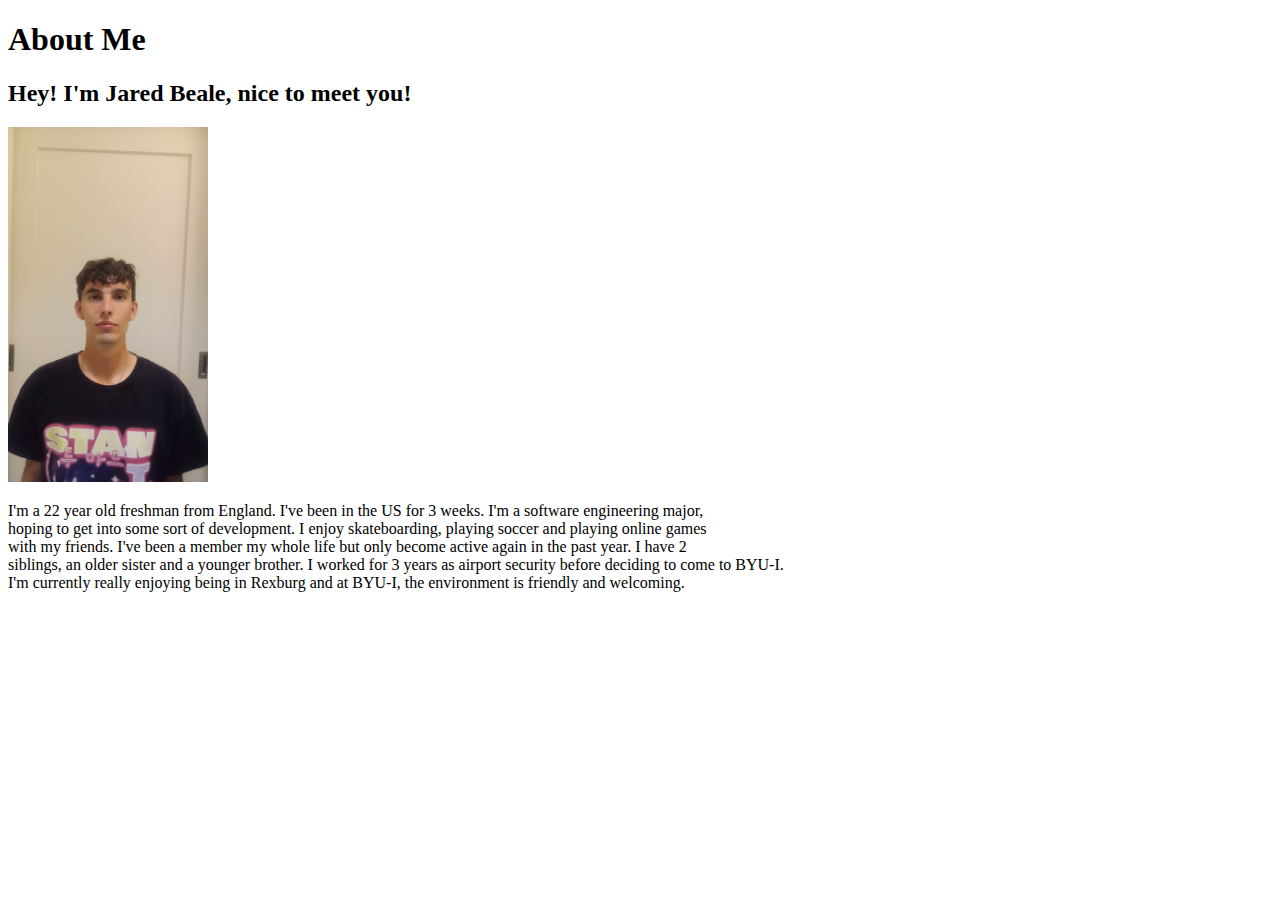
<file: aboutme/index.html>
<!DOCTYPE html>
<html lang="en">
<head>
    <title>Document</title>
</head>
<body>
    <h1>About Me</h1>
    <h2>Hey! I'm Jared Beale, nice to meet you!</h2>
    <img src="images/picofme.jpg" alt="me" width="200">
    <p>
    I'm a 22 year old freshman from England. I've been in the US for 3 weeks. I'm a software engineering major,<br> hoping to get into some sort of development. I enjoy skateboarding, playing soccer and playing online games<br> with my friends. I've been a member my whole life but only become active again in the past year. I have 2<br> siblings, an older sister and a younger brother. I worked for 3 years as airport security before deciding to come to BYU-I.<br> I'm currently really enjoying being in Rexburg and at BYU-I, the environment is friendly and welcoming.
    </p>
</body>
</html>
</file>
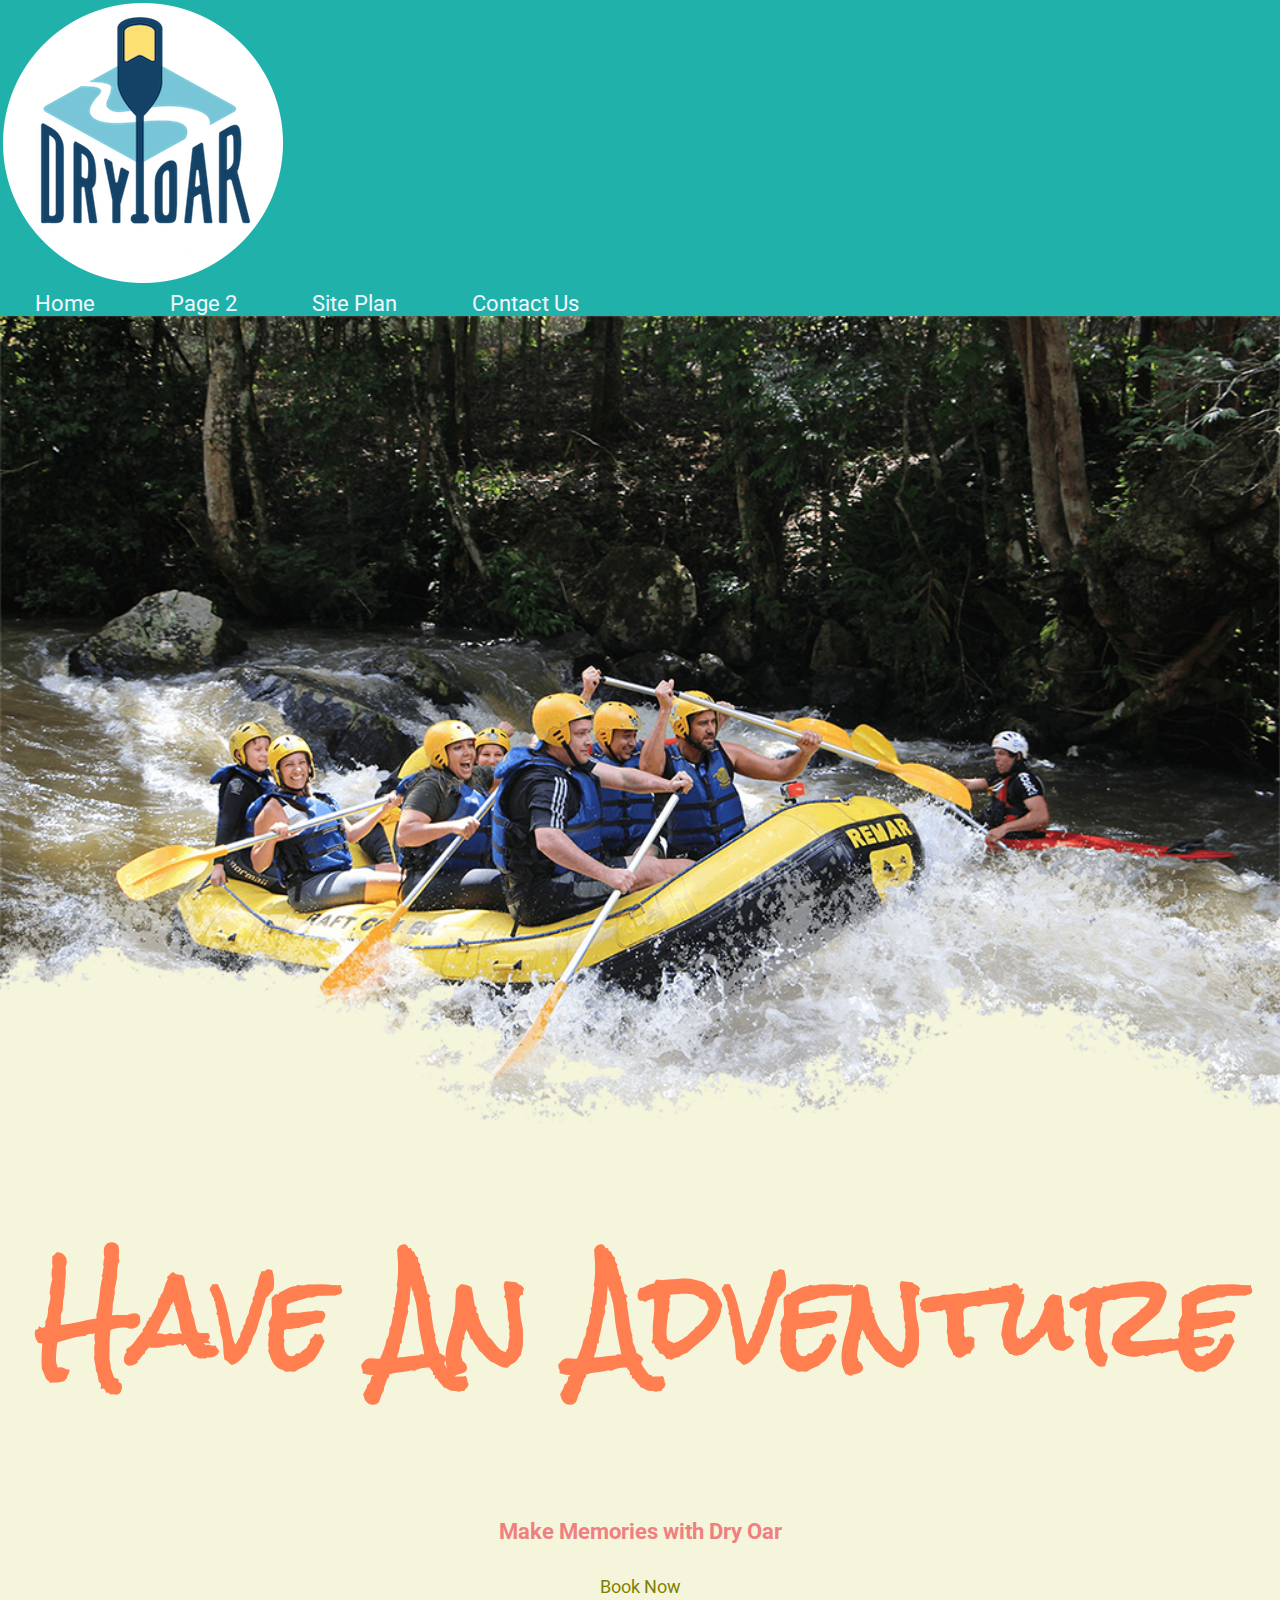
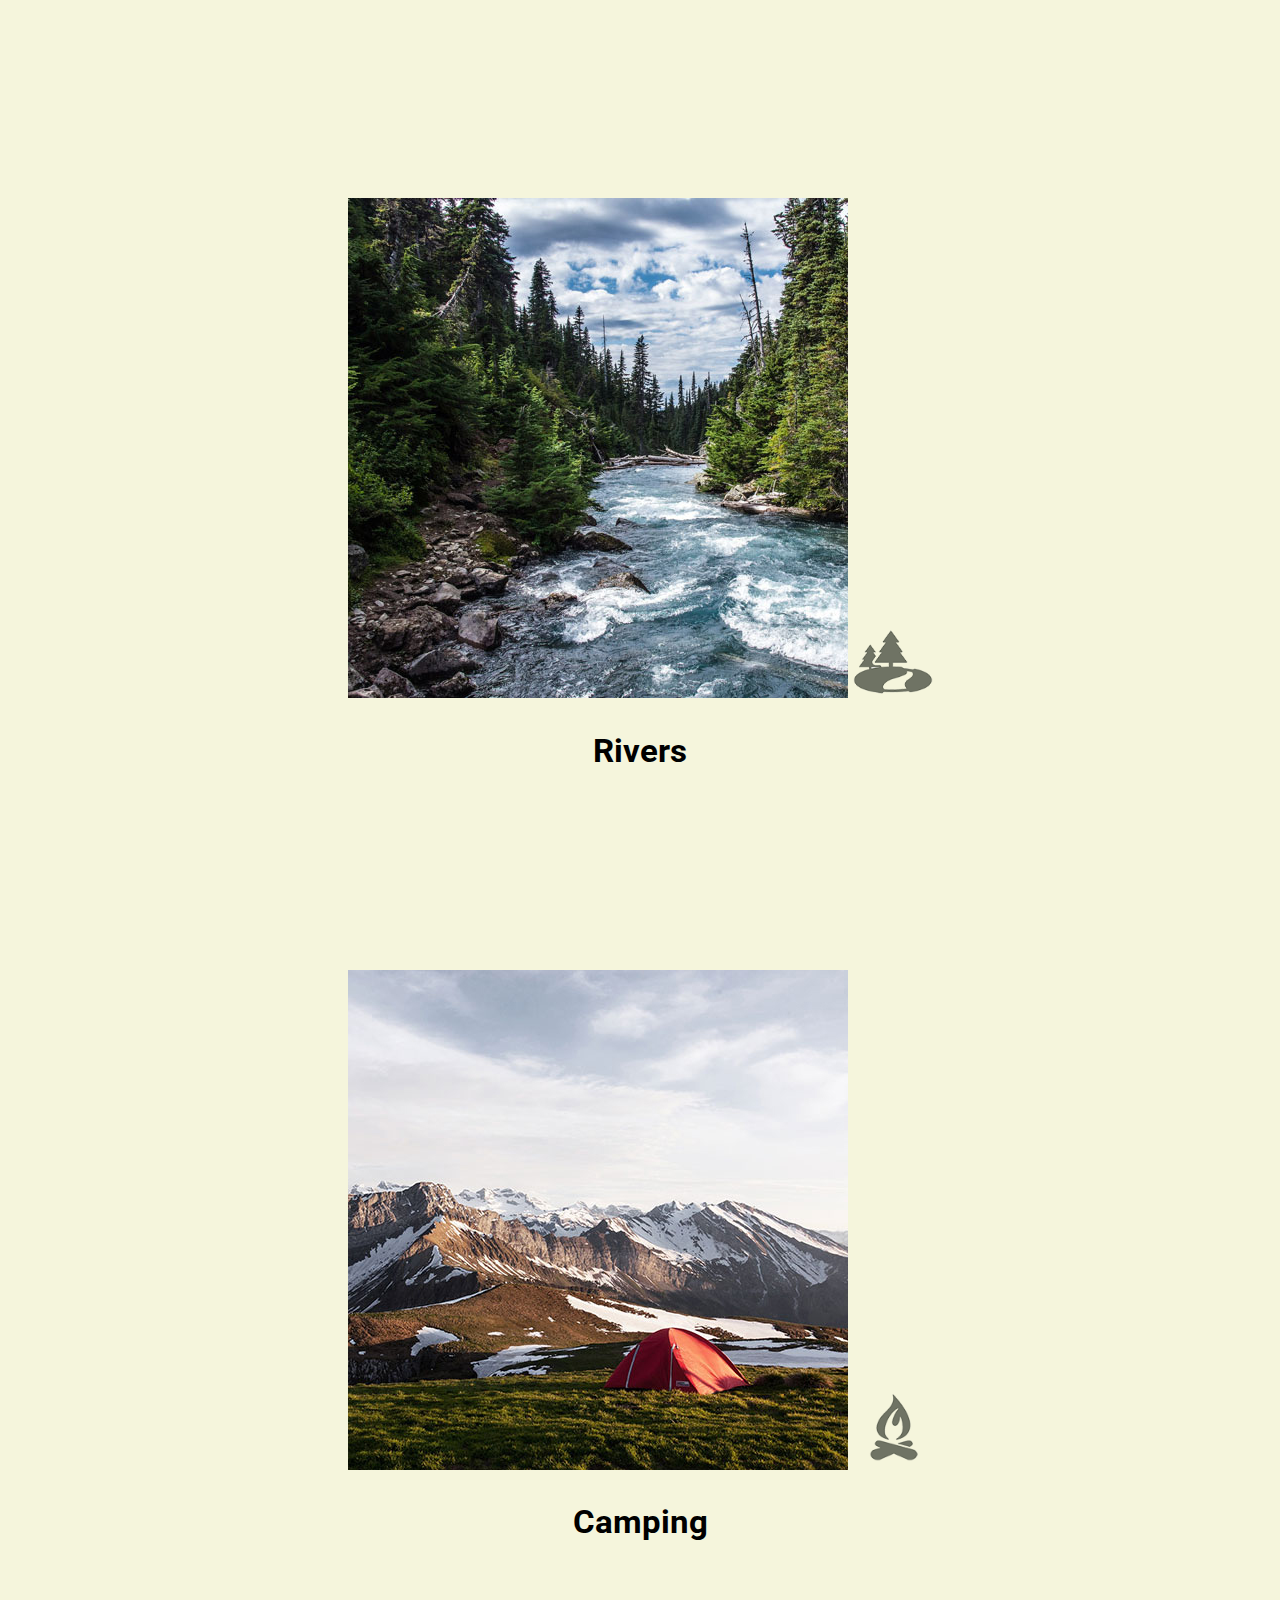
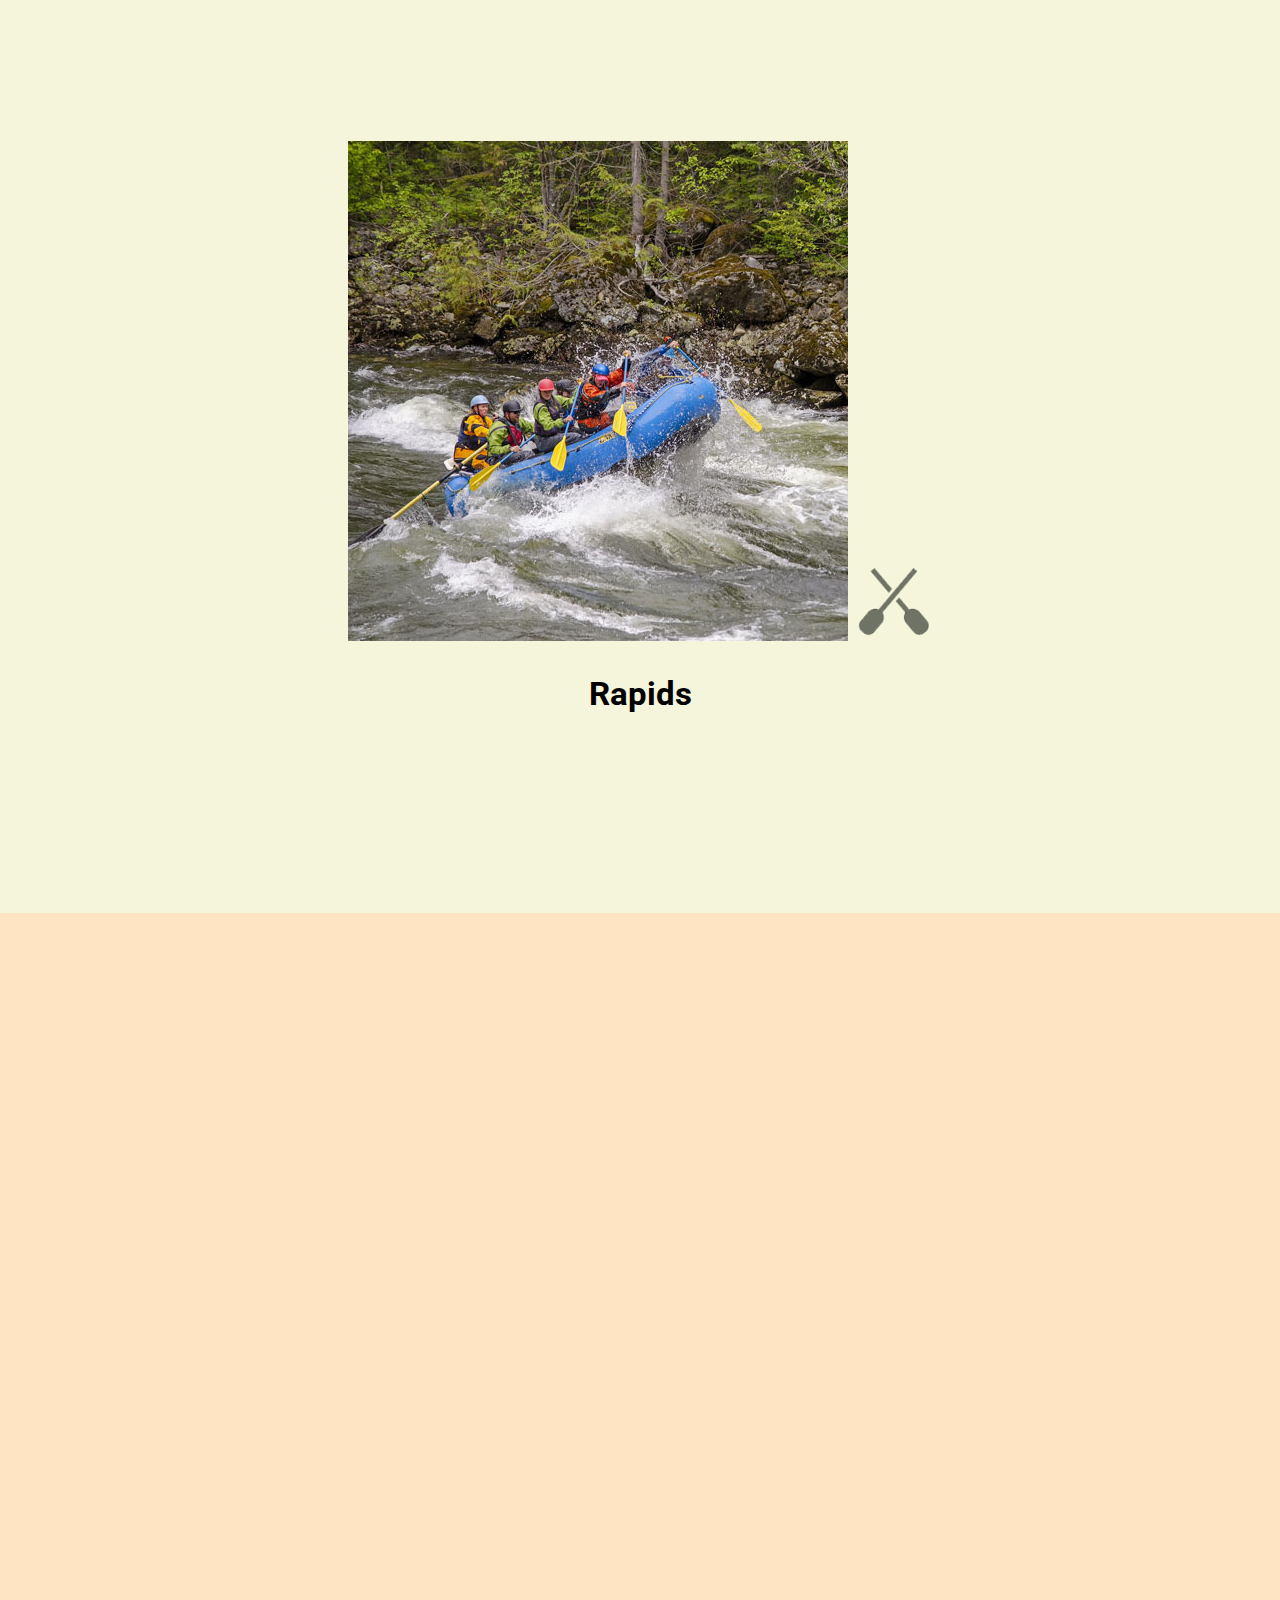
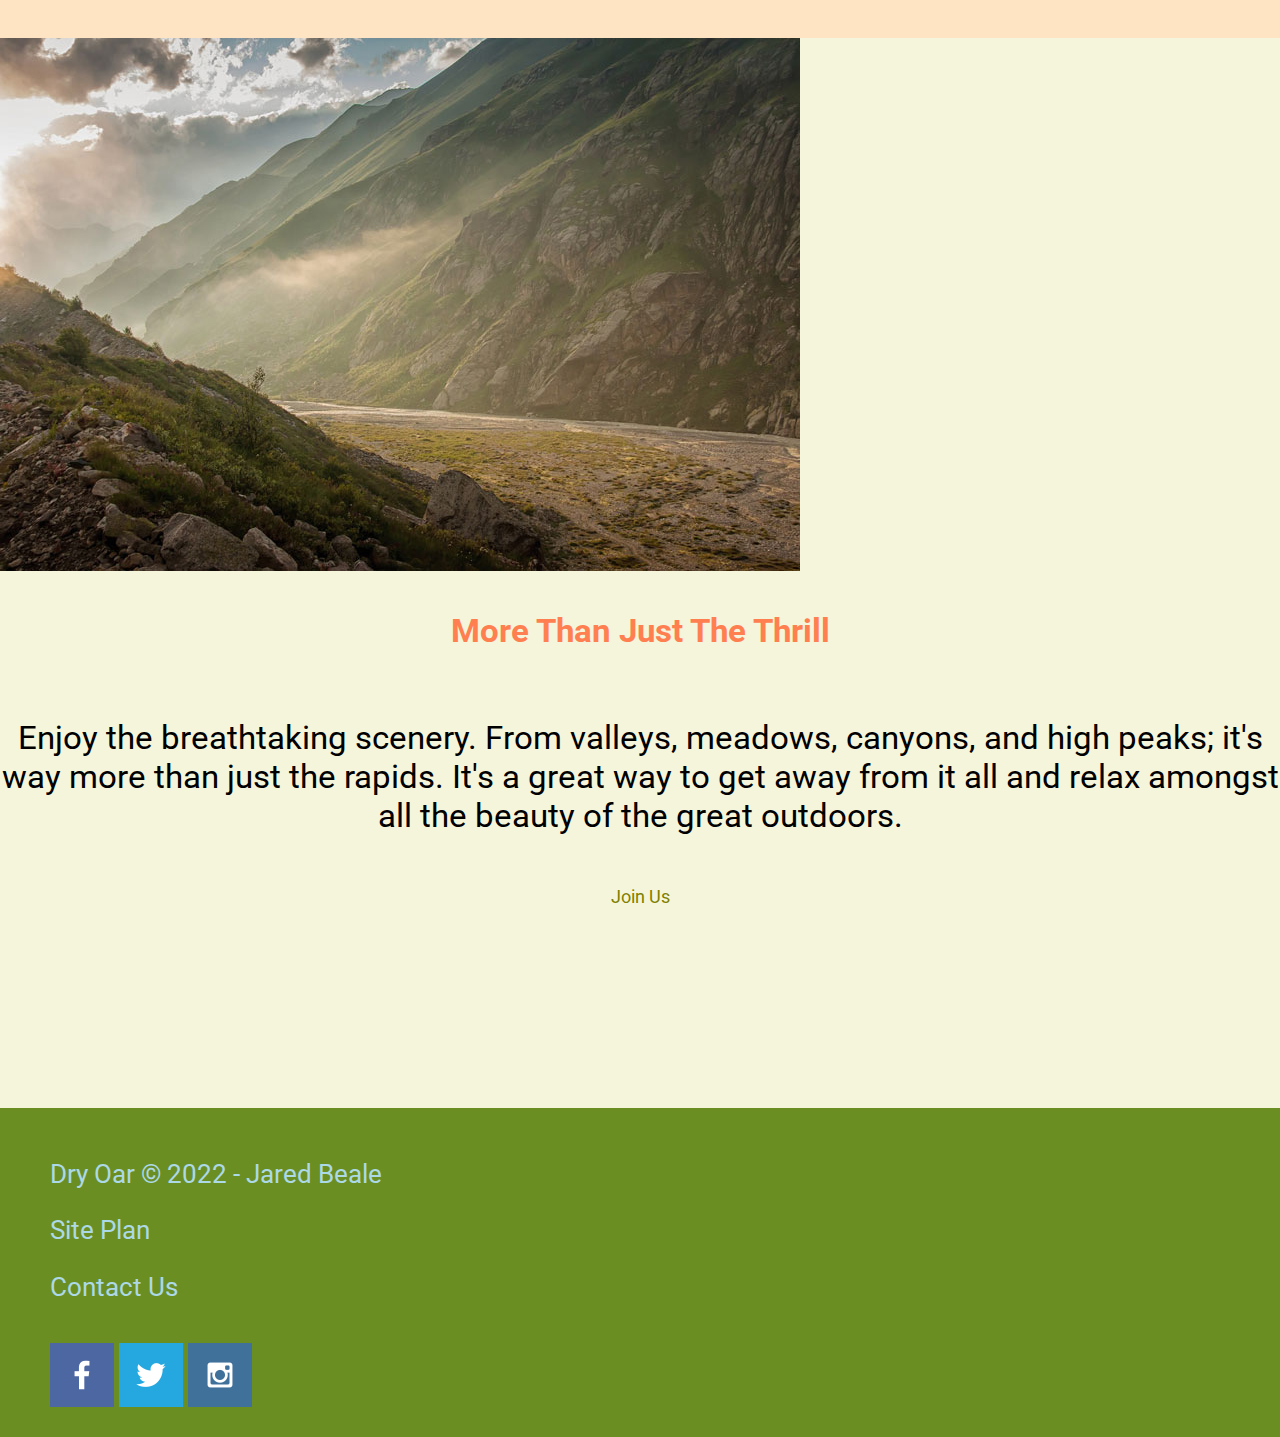
<file: wwr/index.html>
<!DOCTYPE html>
<html lang="en">
<head>
    <meta charset="UTF-8">
    <meta http-equiv="X-UA-Compatible" content="IE=edge">
    <meta name="viewport" content="width=device-width, initial-scale=1.0">
    <title>Whitewater Rafting | Dry Oar Boating | Home</title>
    <link rel="stylesheet" href="styles/style.css">
</head>
<body>
    <div id="content">
        <header>
            <a id="logo_link" href="index.html">
                <img class="logo" src="images/logo.png" alt="Dry Oar Logo">
            </a>
            <nav>
                <a href="index.html">Home</a>
                <a href="#">Page 2</a>
                <a href="site-plan-rafting.html">Site Plan</a>
                <a href="contactus.html">Contact Us</a>
            </nav>
        </header>
        <div id="hero">
            <div id="hero-box">
                <img id="hero-img" src="images/hero.png" alt="People enjoying whitewater rafting">
            </div>
            <section id="hero-msg">
                <h1 class="home-title">Have An Adventure</h1>
                <h4>Make Memories with Dry Oar</h4>
                <div class="button-box">
                    <a class="book" href="rates.html">Book Now</a>
                </div>
            </section>
        </div>
        <main class="home-grid">
            <section class="rivers-card">
                <img class="card-img" src="images/rivers.jpg" alt="river in forest">
                <img class="icon" src="images/river_icon.png" alt="river icon">
                <h2>Rivers</h2>
            </section>
            <section class="camping-card">
                <img class="card-img" src="images/camping.jpg" alt="tent in mountains">
                <img class="icon" src="images/fire_icon.png" alt="fire icon">
                <h2>Camping</h2>
            </section>
            <section class="rapids-card">
                <img class="card-img" src="images/rapids.jpg" alt="rafting boat">
                <img class="icon" src="images/oars.png" alt="oars icon">
                <h2>Rapids</h2>
            </section>
            <div id="background"></div> 
            <img class="mountains" src="images/mountains.jpg" alt="Misty mountains">
        <section class="msg">
            <h2>More Than Just The Thrill</h2>
            <p>Enjoy the breathtaking scenery. From valleys, meadows, canyons, and high peaks; it's way more than just the rapids. It's a great way to get away from it all and relax amongst all the beauty of the great outdoors. </p>
            <a class='join' href="rivers.html">Join Us</a>
        </section>
        </main>
        <footer>
            <p>Dry Oar &copy; 2022 - Jared Beale</p>
            <p><a href="site-plan-rafting.html">Site Plan</a></p>
            <p><a href="contactus.html">Contact Us</a></p>
            <div class="social">
                <a href="https://facebook.com"  target="blank">
                    <img src="images/facebook.png" alt="fb icon">
                </a>
                <a href="https://twitter.com"  target="blank">
                    <img src="images/twitter.png" alt="twitter icon">
                </a>
                <a href="https://instagram.com"  target="blank">
                    <img src="images/instagram.png" alt="instagram icon">
                </a>
            </div>
        </footer>
    </div>
</body>
</html>
</file>
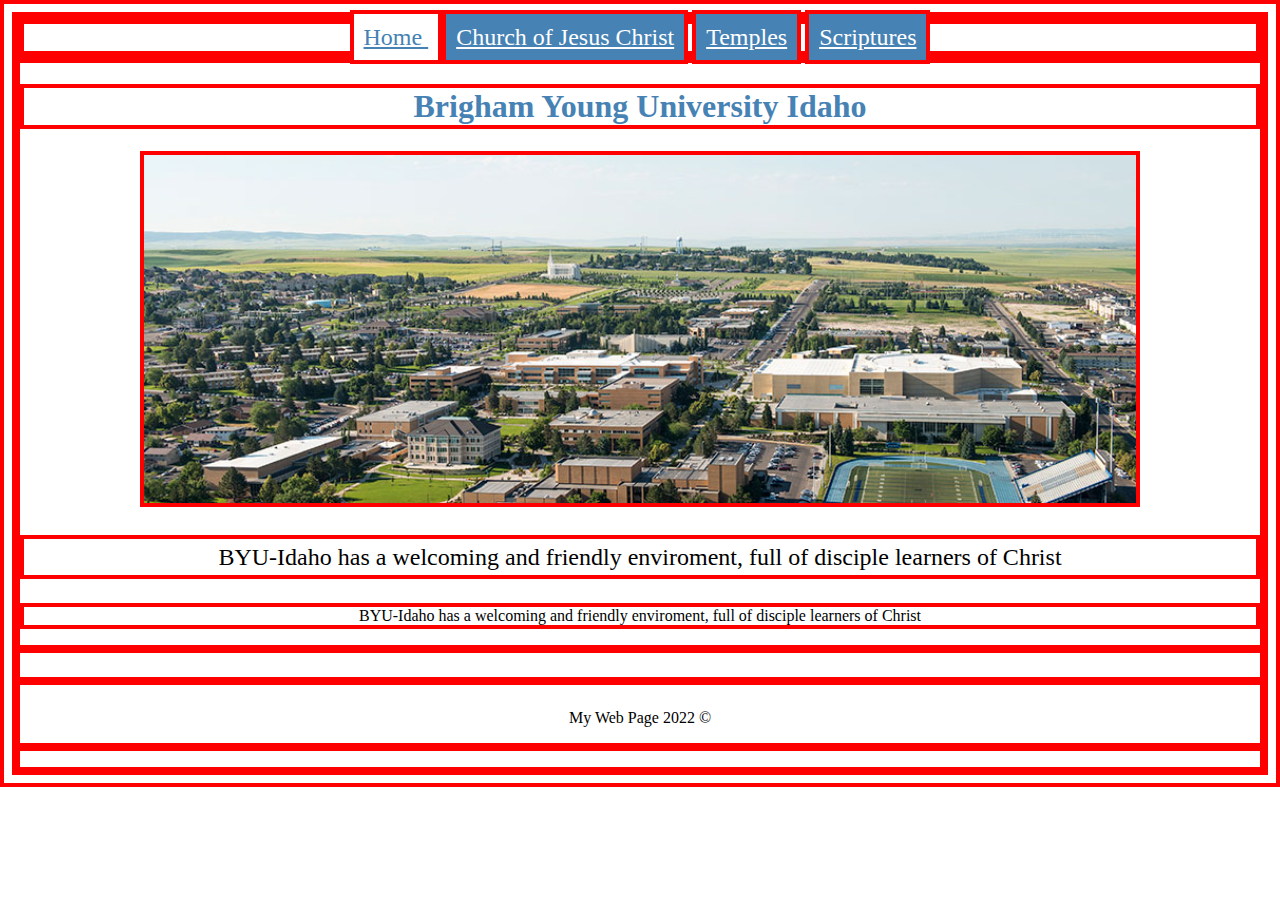
<file: class-practice/byui.html>
<!DOCTYPE html>
<html lang="en">
<head>
    <title>BYUI Test</title>
    <link rel="stylesheet" href="styles/styles.css">
</head>
<body>
    <header>
        <nav>
            <a id="active" href="byui.html">Home </a>
            <a href="https://www.churchofjesuschrist.org/">Church of Jesus Christ</a>
            <a href="https://www.churchofjesuschrist.org/temples/">Temples</a>     
            <a href="https://www.churchofjesuschrist.org/study/scriptures/">Scriptures </a>
        </nav>
    </header>
    <main>
        <h1>Brigham Young University Idaho</h1>
        
        <img src="images/map-banner.jpg" width="650">
        
        <p class="para">BYU-Idaho has a welcoming and friendly enviroment, full of disciple learners of Christ</p>
        
        <p>BYU-Idaho has a welcoming and friendly enviroment, full of disciple learners of Christ</p>
        
    </main>
    <footer>
        <p class="para"></p>My Web Page 2022 &copy;</p>
    </footer>
</body>
</html>
</file>
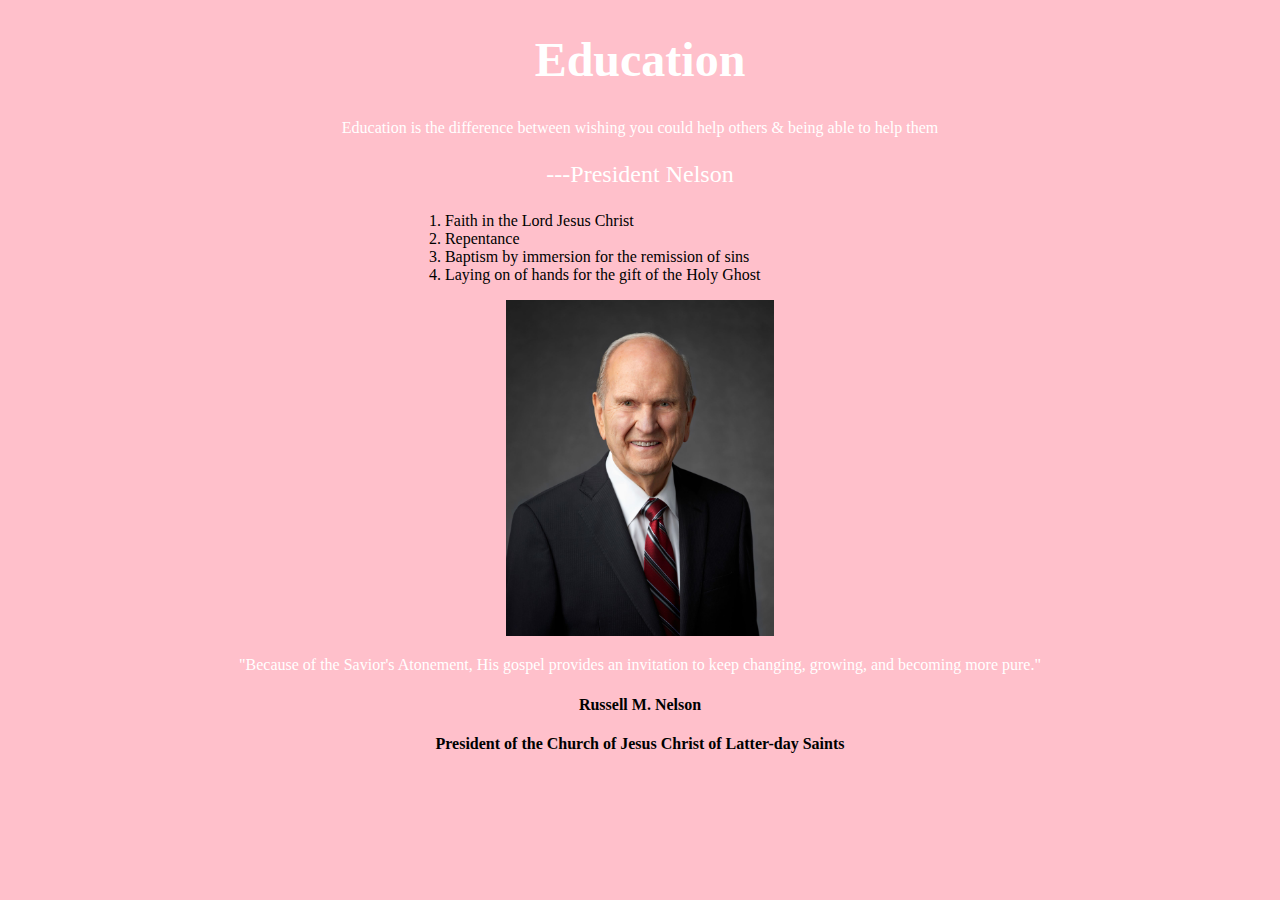
<file: class-practice/ice_challenges/ice_challenge1.html>
<!DOCTYPE html>
<html lang="en">
<head>
    <meta charset="UTF-8">
    <meta http-equiv="X-UA-Compatible" content="IE=edge">
    <meta name="viewport" content="width=device-width, initial-scale=1.0">
    <title>ICE_Challenge</title>
    <link rel="stylesheet" href="styles/styles.css">
</head>
<body>
    <header>
        <h1>Education</h1>
    </header>
    <main>
        <p1>Education is the difference between wishing you could help others & being able to help them</p1>

        <p class="nelson">---President Nelson</p>

        <ol class="center">
            <li>Faith in the Lord Jesus Christ</li>
            <li>Repentance</li>
            <li>Baptism by immersion for the remission of sins</li>
            <li>Laying on of hands for the gift of the Holy Ghost</li>
        </ol>

        <img src="images/russell_nelson_official_portrait_2018.jpeg" alt="">

        <p>"Because of the Savior's Atonement, His gospel provides an invitation to keep changing, growing, and becoming more pure."</p>

    </main>
    <footer>
        <div class="footerinfo">
            <h4>Russell M. Nelson</h4>

            <h4>President of the Church of Jesus Christ of Latter-day Saints</h4>
    </footer>
</body>
</html>
</file>
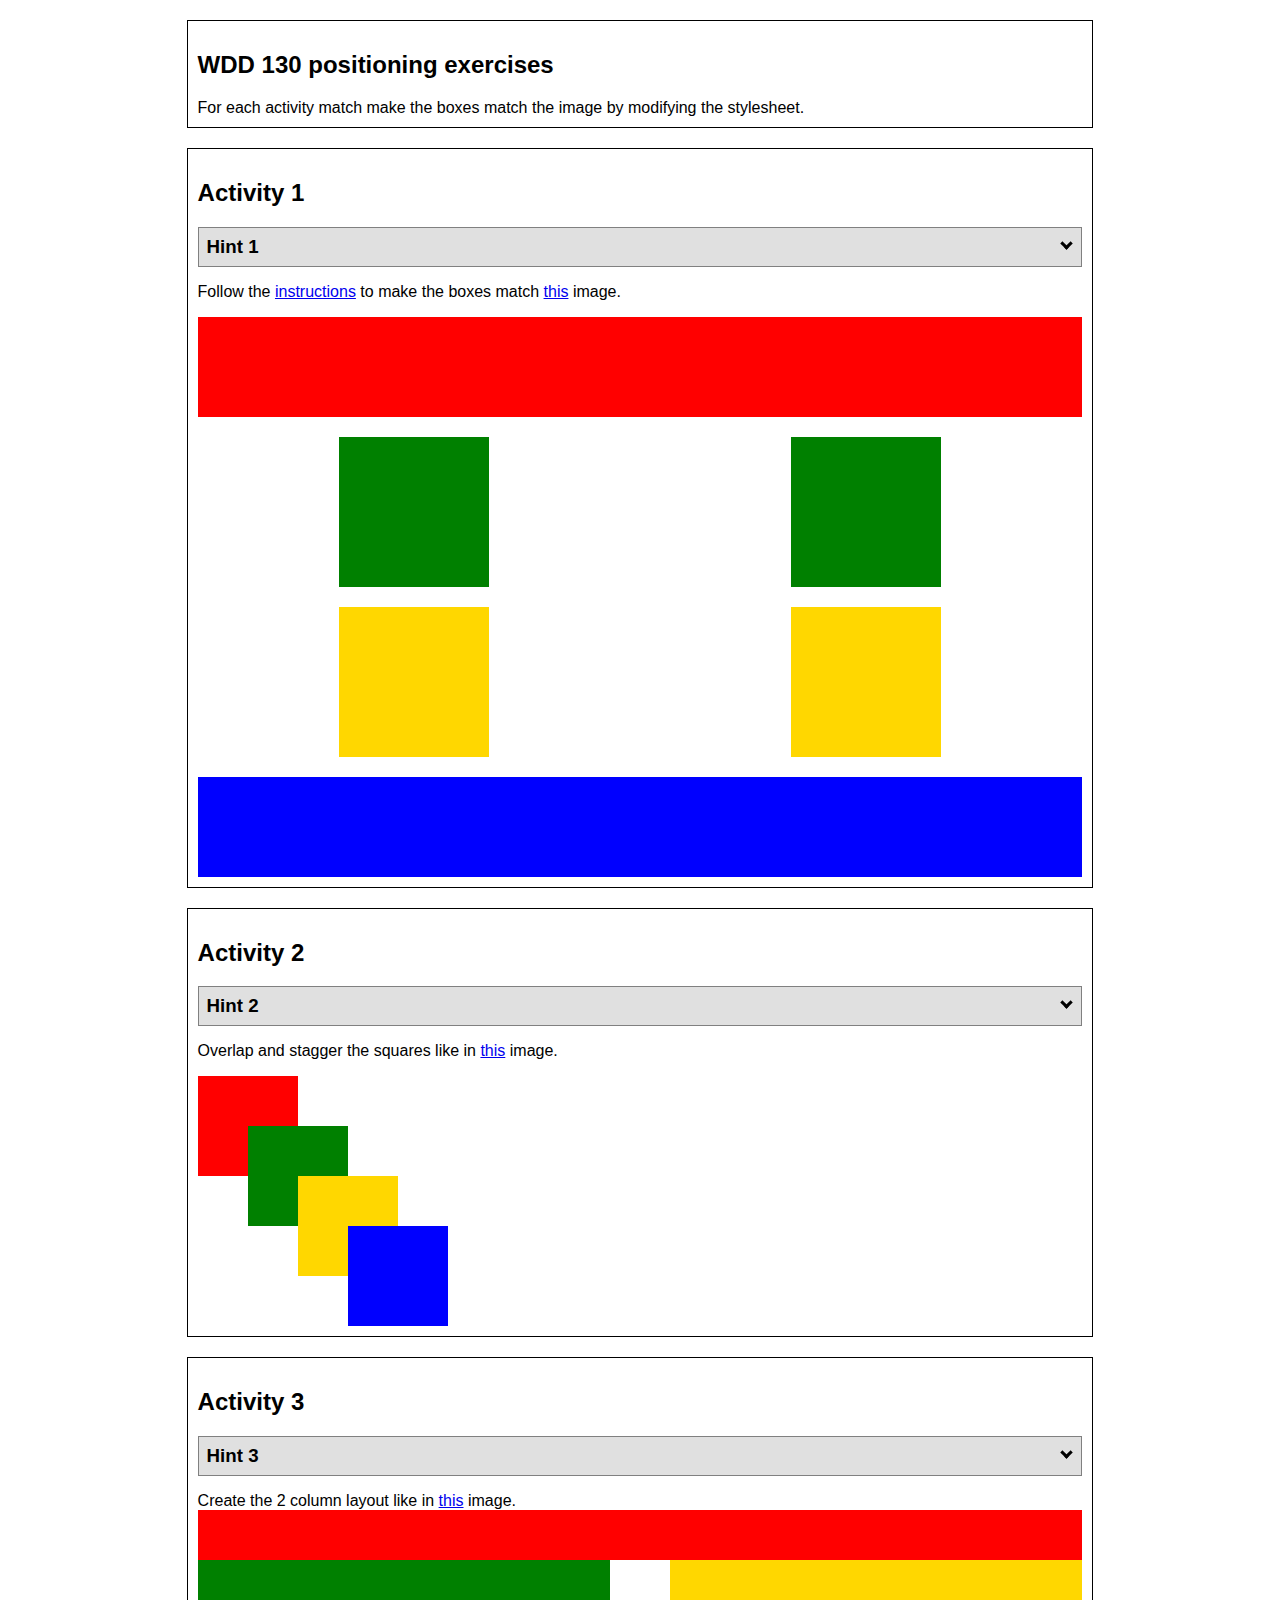
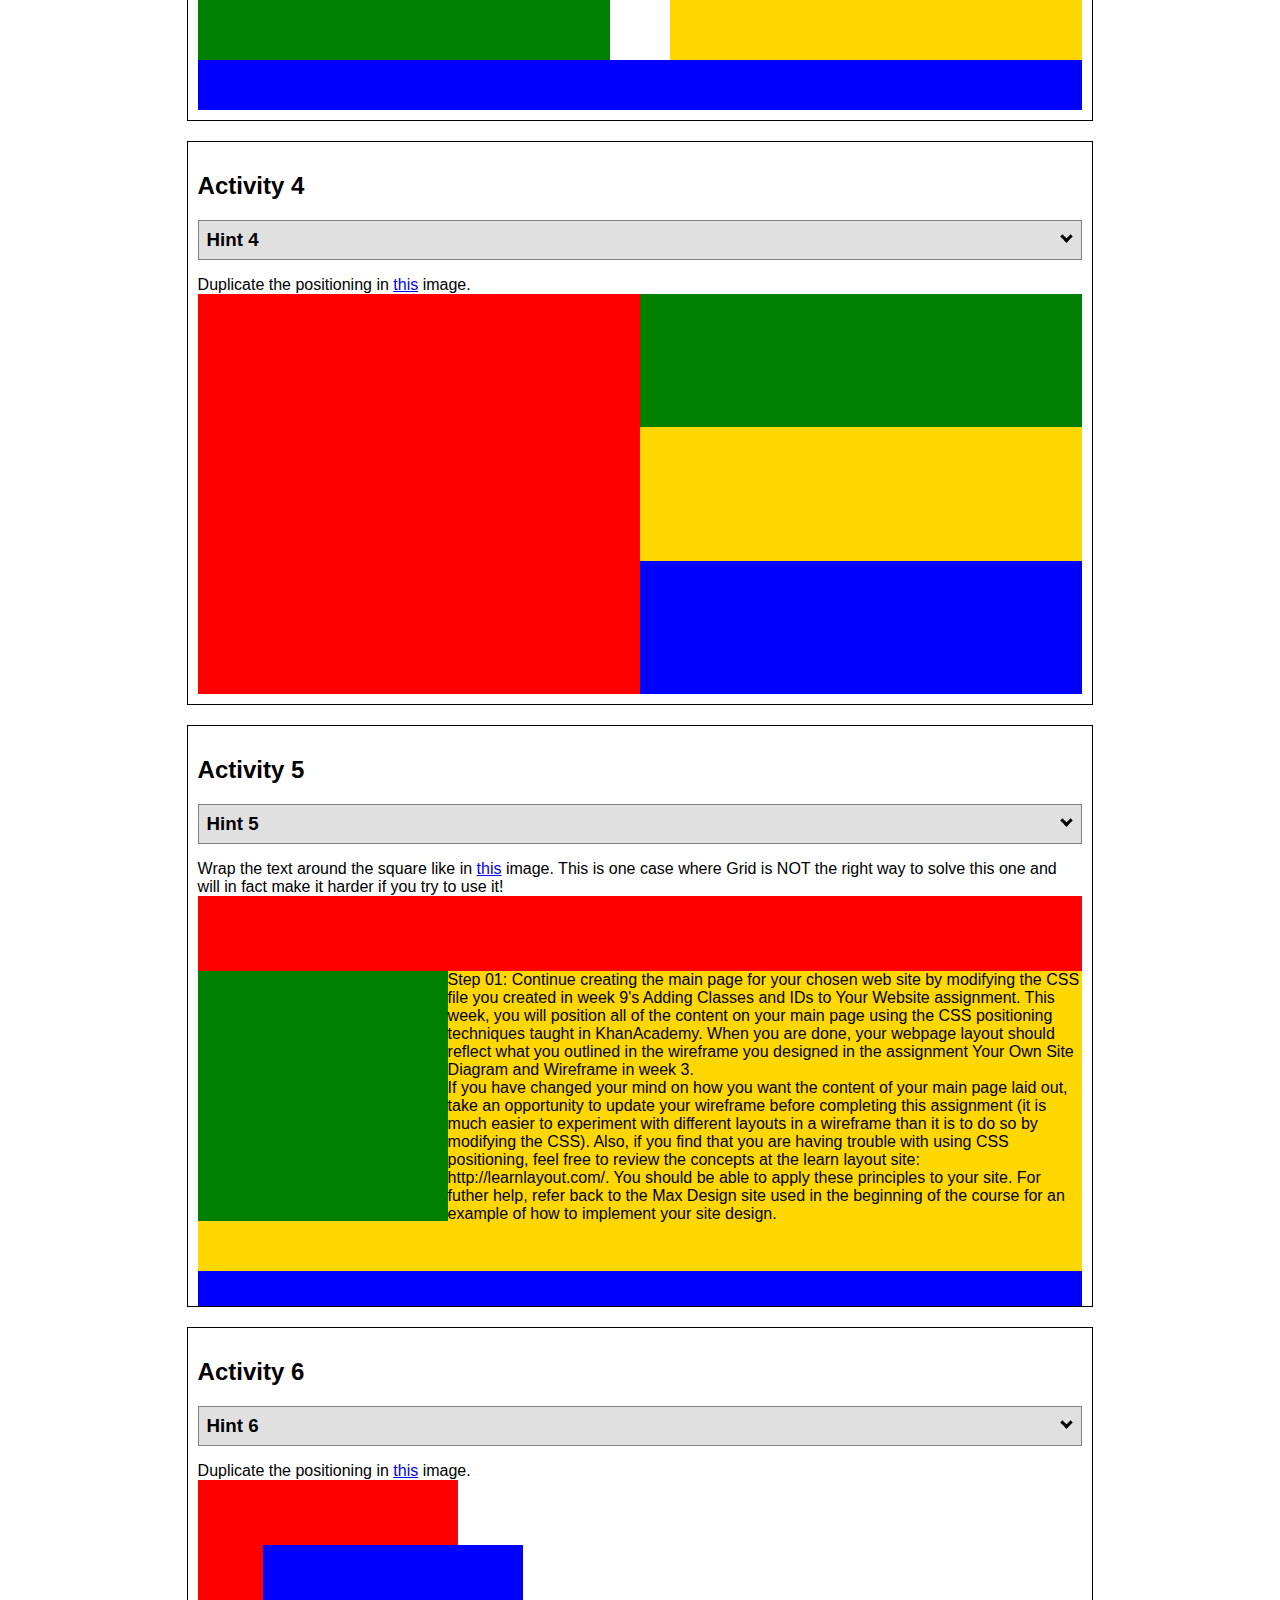
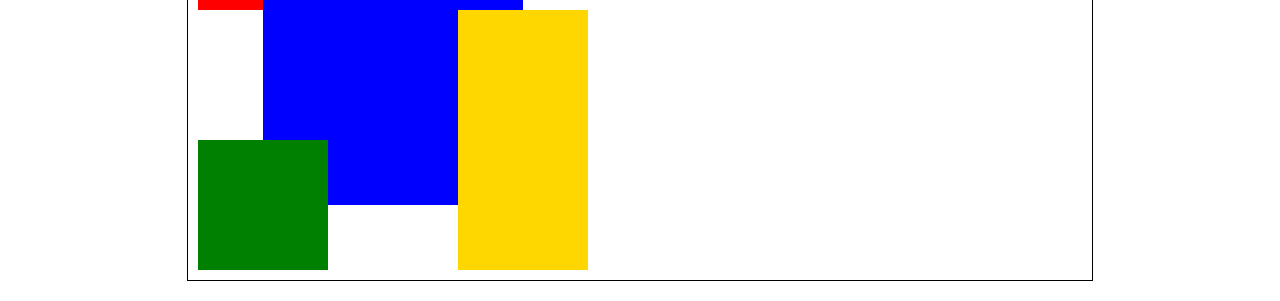
<file: class-practice/positioning/positioning.html>
<!DOCTYPE html>
<html lang="en">
  <head>
    <!-- HTML - Name: positioning.html -->
    <title>Positioning Activity</title>
    <link rel="stylesheet" type="text/css" href="positionstyles.css" />
  </head>
  <body>
    <div class="activity">
      <h2>WDD 130 positioning exercises</h2>
      For each activity match make the boxes match the image by modifying the stylesheet.</div>
    <div class="activity">
      <h2>Activity 1</h2>
      <section class="hint"><input type="checkbox" ><i></i> <h3>Hint 1</h3><div><p>Check out the <a href="https://byui-wdd.github.io/wdd130/activities/w06-css-positioning.html" target="_blank">activity instructions</a> in Ilearn!</p></div></section>
      <p>Follow the <a href="https://byui-wdd.github.io/wdd130/activities/w06-css-positioning.html" target="_blank">instructions</a> to make the boxes match  <a href="https://byui-wdd.github.io/wdd130/images/example1.png" target="_blank">this</a> image.</p>
      <div class="content1" >
        <div class="red1" ></div>
        <div class="green1" ></div>
        <div class="green1" ></div>
        <div class="yellow1"></div>
        <div class="yellow1"></div>
        <div class="blue1"></div>
      </div>
    </div>
    <div class="activity">
      <h2>Activity 2</h2>
      <section class="hint"><input type="checkbox" > <h3>Hint 2</h3><i></i><div><p>Remember that the best way to shift elements around slightly on the page is with Margins.  You could also use Grid.  Either would work for this. If you choose margin, you can use a <em>negative</em> margin. (ie margin-top: -20px;)</p><h4>Properties used:</h4><ul><li>margin-top, margin-left</li><li>...or...</li><li>grid-template-columns: 50px 50px 50px 50px 50px </li></ul></div></section>
      <p>Overlap and stagger the squares like in <a href="https://byui-wdd.github.io/wdd130/images/example2.png" target="_blank">this</a> image.</p>
      <div class="content2" >
        <div class="red2" ></div>
        <div class="green2" ></div>
        <div class="yellow2"></div>
        <div class="blue2"></div>
      </div>
    </div>
    <div class="activity">
      <h2>Activity 3</h2>
      <section class="hint"><input type="checkbox" > <h3>Hint 3</h3><i></i><div><p>This one is going to be best solved with CSS Grid. Remember to make the boxes the right width first...then start moving them around. </p><h4>Properties used:</h4><ul><li>display:grid;</li><li>grid-template-columns:</li><li>grid-column-gap:</li>
        <li>grid-column:</li>  </ul></div></section>
      Create the 2 column layout like in <a href="https://byui-wdd.github.io/wdd130/images/example3.png" target="_blank">this</a>  image.
      <div class="content3" >
        <div class="red3" ></div>
        <div class="green3" ></div>
        <div class="yellow3"></div>
        <div class="blue3"></div>
      </div>
    </div>
    <div class="activity">
      <h2>Activity 4</h2>
      <section class="hint"><input type="checkbox" > <h3>Hint 4</h3><i></i><div><p>For the others we have been primarily concerned with width. For this one you will need to adjust height as well. </p><h4>Properties used:</h4><ul><li>display:grid;</li><li>grid-template-columns:</li><li>grid-row:</li></ul></div></section>
      Duplicate the positioning in <a href="https://byui-wdd.github.io/wdd130/images/example4.png" target="_blank">this</a> image. 
      <div class="content4" >
        <div class="red4" ></div>
        <div class="green4" ></div>
        <div class="yellow4"></div>
        <div class="blue4"></div>
      </div>
    </div>

    <div class="activity">
      <h2>Activity 5</h2>
      <section class="hint"><input type="checkbox" > <h3>Hint 5</h3><i></i><div><p>Grid is <strong>not</strong> the right way to do this.  In fact there is only one way to really do that...and that is with float. Remember that we float the thing we want the text to wrap around.  Also remember to start by making all the shapes the right size and shape.</p><h4>Properties used:</h4><ul><li>float: left;</li></ul></div></section>
      Wrap the text around the square like in <a href="https://byui-wdd.github.io/wdd130/images/example5.png" target="_blank">this</a> image. This is one case where Grid is NOT the right way to solve this one and will in fact make it harder if you try to use it!
      <div class="content5" >
        <div class="red5" ></div>
        <div class="green5" ></div>
        <div class="yellow5">Step 01: Continue creating the main page for your chosen web site by modifying the CSS file you created in week 9's Adding Classes and IDs to Your Website assignment. This week, you will position all of the content on your main page using the CSS positioning techniques taught in KhanAcademy. When you are done, your webpage layout should reflect what you outlined in the wireframe you designed in the assignment Your Own Site Diagram and Wireframe in week 3. <br />
          If you have changed your mind on how you want the content of your main page laid out, take an opportunity to update your wireframe before completing this assignment (it is much easier to experiment with different layouts in a wireframe than it is to do so by modifying the CSS). Also, if you find that you are having trouble with using CSS positioning, feel free to review the concepts at the learn layout site: http://learnlayout.com/. You should be able to apply these principles to your site. For futher help, refer back to the Max Design site used in the beginning of the course for an example of how to implement your site design.</div>
        <div class="blue5"></div>
      </div>
    </div>
    <div class="activity">
      <h2>Activity 6</h2>
      <section class="hint"><input type="checkbox" > <h3>Hint 6</h3><i></i><div><p>This one is all about visualizing the grid behind the layout. If you are having a hard time doing that first: all the sizes are even multiples of 100, and second here is another example with the lines drawn: <a href="https://byui-wdd.github.io/wdd130/images/example6-hint.png" target="_blank">example 6 with lines</a>. For this one you will find it easiest if you use px for the column width. You can also use <kbd>z-index</kbd> to control the element layering.    </p><h4>Properties used:</h4><ul><li>display:grid;</li><li>grid-template-columns:</li><li>grid-column:</li><li>grid-row:</li><li><a href="https://www.w3schools.com/cssref/pr_pos_z-index.asp" target="_blank">z-index:</a></li></ul></div></section>
      Duplicate the positioning in <a href="https://byui-wdd.github.io/wdd130/images/example6.png" target="_blank">this</a> image.
      <div class="content6" >
        <div class="red6" ></div>
        <div class="green6" ></div>
        <div class="yellow6"></div>
        <div class="blue6"></div>
      </div>
    </div>
  </body>
</html>
</file>
<file: wwr/styles/style.css>
@import url('https://fonts.googleapis.com/css2?family=Roboto:wght@300&family=Rock+Salt&display=swap');

:root {
    --heading-font: Rock Salt;
    --paragraph-font: Roboto, Helvetica, sans-serif;
}

#content {
    max-width: 1600px;
    margin: 0 auto;
}

nav a {
    text-align: center;
    color: aliceblue;
    text-decoration: none;
    padding: 35px;
}

nav a:hover {
    background-color: lightblue;
    color: olivedrab;
}

.home-title {
    color: coral;
    font-size: 5em;
    margin-top: 10px;
}

#logo_link {
    padding-top: 5px;
}

#hero-msg h1 {
    text-align: center;
    font-family: var(--heading-font);
}

#hero-msg h4 {
    text-align: center;
    font-family: var(--paragraph-font);
}

#hero-img {
    width: 100%;
}

h4 {
    color: lightcoral;
}

.button-box {
    text-align: center;
}

main section {
    text-align: center;
}

main section img {
    box-sizing: border-box;
}

#background {
    height: 725px;
    background-color: bisque;
}

body {
    background-color: beige; 
    font-family: Roboto, Arial, sans-serif;
    font-size: 22px;
    margin: 0;
    padding: 0;
}

header {
    background-color:lightseagreen;
}

.icon {
    width: 80px;
    padding-top: 10px;
}

.book, .join {
    background-color: beige;
    color: olive; 
    text-decoration: none;
    font-size: 18px;
    padding: 15px 30px;
    margin-top: 50px;
    border-radius: 5px;
}

.rivers-card, .camping-card, .rapids-card {
    margin: 200px 0;
}

.book:hover, .join:hover {
    background-color: lightblue; 
    color: olivedrab;
    border-radius: 5px;
}

.msg {
    background-color: beige; 
}

.msg h2 {
    color: coral;
    margin: 0;
    padding: 35px;
}

.msg p {
    color: black;
    font-size: 1.5em;
    padding-bottom: 15px;
}

.card-img {
    border: 10pc black;
}

footer {
    background-color: olivedrab; 
    color: lightblue;
    padding: 25px 50px;
    margin-top: 200px;
}

footer a {
    color: lightblue;
    text-decoration: none;
}

footer a:hover {
    color: coral;
}

footer p {
    font-size: 1.2em;
}    

footer p:hover {
    text-decoration: underline;
}

footer .social img{
    padding-top: 15px;
}
</file>
<file: class-practice/styles/styles.css>
* {
    border: 4px solid red;
}

body {
    text-align: center;
}

nav {
        
}

a {
    background-color: steelblue;
    font-size: 1.5em;
    color: white;
    padding: 10px;

}

#active {
    background-color: white;
    color: steelblue;
}
/*Main Styles*/

h1 {
    color: steelblue;
}

img {
    width: 80%;
    /*border: 4px solid steelblue;*/
}
.para {
    font-size: 1.5em;
    line-height: 1.5em;
}
</file>
<file: class-practice/ice_challenges/styles/styles.css>
body {
    text-align: center;
    background-color: pink;
    margin-left: 15%;
    margin-right: 15%;
}


h1 {
    color: white;
    font-size: 300%;

}

h1:hover {
    color: black;
}

.nelson {
    font-size: 150%;
}
p1 {
    color: white;
}

.center {
    text-align: center;
    list-style-position: inside;
}
ol.center li {
 text-align: left;
 margin-left: 23%;
}

img {
    width: 30%;
}

p {
    color: white;
}
</file>
<file: class-practice/positioning/positionstyles.css>
/* CSS - Name: "positionstyles.css" */
/* Activity 1 styles */
.content1 {
  /* This is the parent of the activity 1 boxes. */
  display: grid;
  grid-template-columns: 1fr 1fr;
  justify-items: center;
  grid-gap: 20px;
}
.red1 { 
  width: 100%; 
  height: 100px; 
  background-color: red; 
  grid-column: 1/3;
} 
.green1 {
  width: 150px; 
  height: 150px; 
  background-color: green; 
  
} 
.yellow1 {
  width: 150px; 
  height: 150px; 
  background-color: gold; 
} 
.blue1 {
  width: 100%; 
  height: 100px; 
  background-color: blue; 
  grid-column: 1/3;
} 
/* Activity 2 styles */ 
.content2 {
  /* This is the parent of the activity 2 boxes. */
  display: grid;
  grid-template-columns: 50px 50px 50px 50px 50px;
  grid-template-rows: 50px 50px 50px 50px 50px;
}
.red2 {
  width: 100px; 
  height: 100px; 
  background-color: red; 
  grid-column: 1/3;
  grid-row: 1/3;
} 
.green2 { 
  width: 100px; 
  height: 100px; 
  background-color: green; 
  grid-column: 2/4;
  grid-row: 2/4;
} 
.yellow2 {
  width: 100px; 
  height: 100px; 
  background-color: gold; 
  grid-column: 3/5;
  grid-row: 3/5;
} 
.blue2 {
  width: 100px; 
  height: 100px; 
  background-color: blue; 
  grid-column: 4/6;
  grid-row: 4/6;
} 
/* Activity 3 styles */ 
.content3 {
  /* This is the parent of the activity 3 boxes. */
  display: grid;
  grid-template-columns: 1fr 1fr;
  grid-column-gap: 60px;
}
.red3 {
  width: 100%; 
  height: 50px; 
  background-color: red; 
  grid-column: 1/3;
} 
.green3 {
  width: 100%; 
  height: 100px; 
  background-color: green;
} 
.yellow3 {
  width: 100%; 
  height: 100px; 
  background-color: gold; 
} 
.blue3 {
  width: 100%;
  height: 50px; 
  background-color: blue; 
  grid-column: 1/3;
} 
/* Activity 4 styles */ 
.content4 {
  /* This is the parent of the activity 4 boxes. */
  height: 400px;
  display: grid;
  grid-template-columns: 1fr 1fr;
  grid-template-rows: 1fr 1fr 1fr;
}
.red4 {
  width: 100%; 
  height: 100%; 
  background-color: red; 
  grid-row: 1/4;
} 
.green4 {
  width: 100%; 
  height: 100%; 
  background-color: green; 
} 
.yellow4 {
  width: 100%; 
  height: 100%; 
  background-color: gold; 
} 
.blue4 {
  width: 100%; 
  height: 100%; 
  background-color: blue; 
} 
/* Activity 5 styles */ 
.content5 {
  /* This is the parent of the activity 5 boxes. */
  height: 400px;
}
.red5 { 
  width: 100%; 
  height: 75px; 
  background-color: red; 
} 
.green5 { 
  width: 250px; 
  height: 250px; 
  background-color: green; 
  float: left;

} 
.yellow5 {
  width: 100%; 
  height: 300px; 
  background-color: gold; 

} 
.blue5 {
  width: 100%; 
  height: 75px; 
  background-color: blue; 
} 
/* Activity 6 styles */ 
.content6 {
  /* This is the parent of the activity 6 boxes. */
  display: grid;
  grid-template-columns: repeat(6,65px);
  grid-template-rows: repeat(6,65px);
}
.red6 {
  width: 100%; 
  height: 100%; 
  background-color: red; 
  grid-column: 1/5;
  grid-row: 1/3;
  z-index: 1;

} 
.green6 {
  width: 100%; 
  height: 100%; 
  background-color: green; 
  grid-column: 1/3;
  grid-row: 5/7;
  z-index: 2;
} 
.yellow6 {
  width: 100%; 
  height: 100%; 
  background-color: gold; 
  grid-column: 5/7;
  grid-row: 3/7;
  z-index: 2;
} 
.blue6 {
  width: 100%; 
  height: 100%; 
  background-color: blue; 
  grid-column: 2/6;
  grid-row: 2/6;
  z-index: 1;
} 


/* Do not make any changes below here */
.activity {
  width: 70%; 
  margin: 20px auto; 
  font-family: Arial, sans-serif; 
  border: 1px solid black; 
  padding: 10px; 
  clear:both; 
  overflow: auto;
} 

.hint {
  border: 1px solid grey;
  background: #e0e0e0;
  padding: .5em;
  position: relative;
  margin: 1em 0;
}
.hint h3 {
  margin: 0;
}
.hint:hover {
  background: #d0d0d0;
}
.hint > div {
  display: none;
}

.hint input[type=checkbox] {
  position: absolute;
  width: 100%;
  height: 100%;
  opacity: 0;
  z-index: 1;
  cursor: pointer;
}

.hint input[type=checkbox]:checked ~ div {
  display: block;
}

.hint i {
  position: absolute;
  transform: translate(-6px, 0);
  margin-top: 16px;
  right: 10px;
  top: -3px;
}
.hint i:before, .hint i:after {
  content: "";
  position: absolute;
  background-color: black;
  width: 3px;
  height: 9px;
}
.hint i:before {
  transform: translate(2px, 0) rotate(45deg);
}
.hint i:after {
  transform: translate(-2px, 0) rotate(-45deg);
}

.hint input[type=checkbox]:checked ~ i:before {
  transform: translate(-2px, 0) rotate(45deg);
}
.hint input[type=checkbox]:checked ~ i:after {
  transform: translate(2px, 0) rotate(-45deg);
}
.hint a {
  position: relative;
  z-index: 1;
}
</file>
